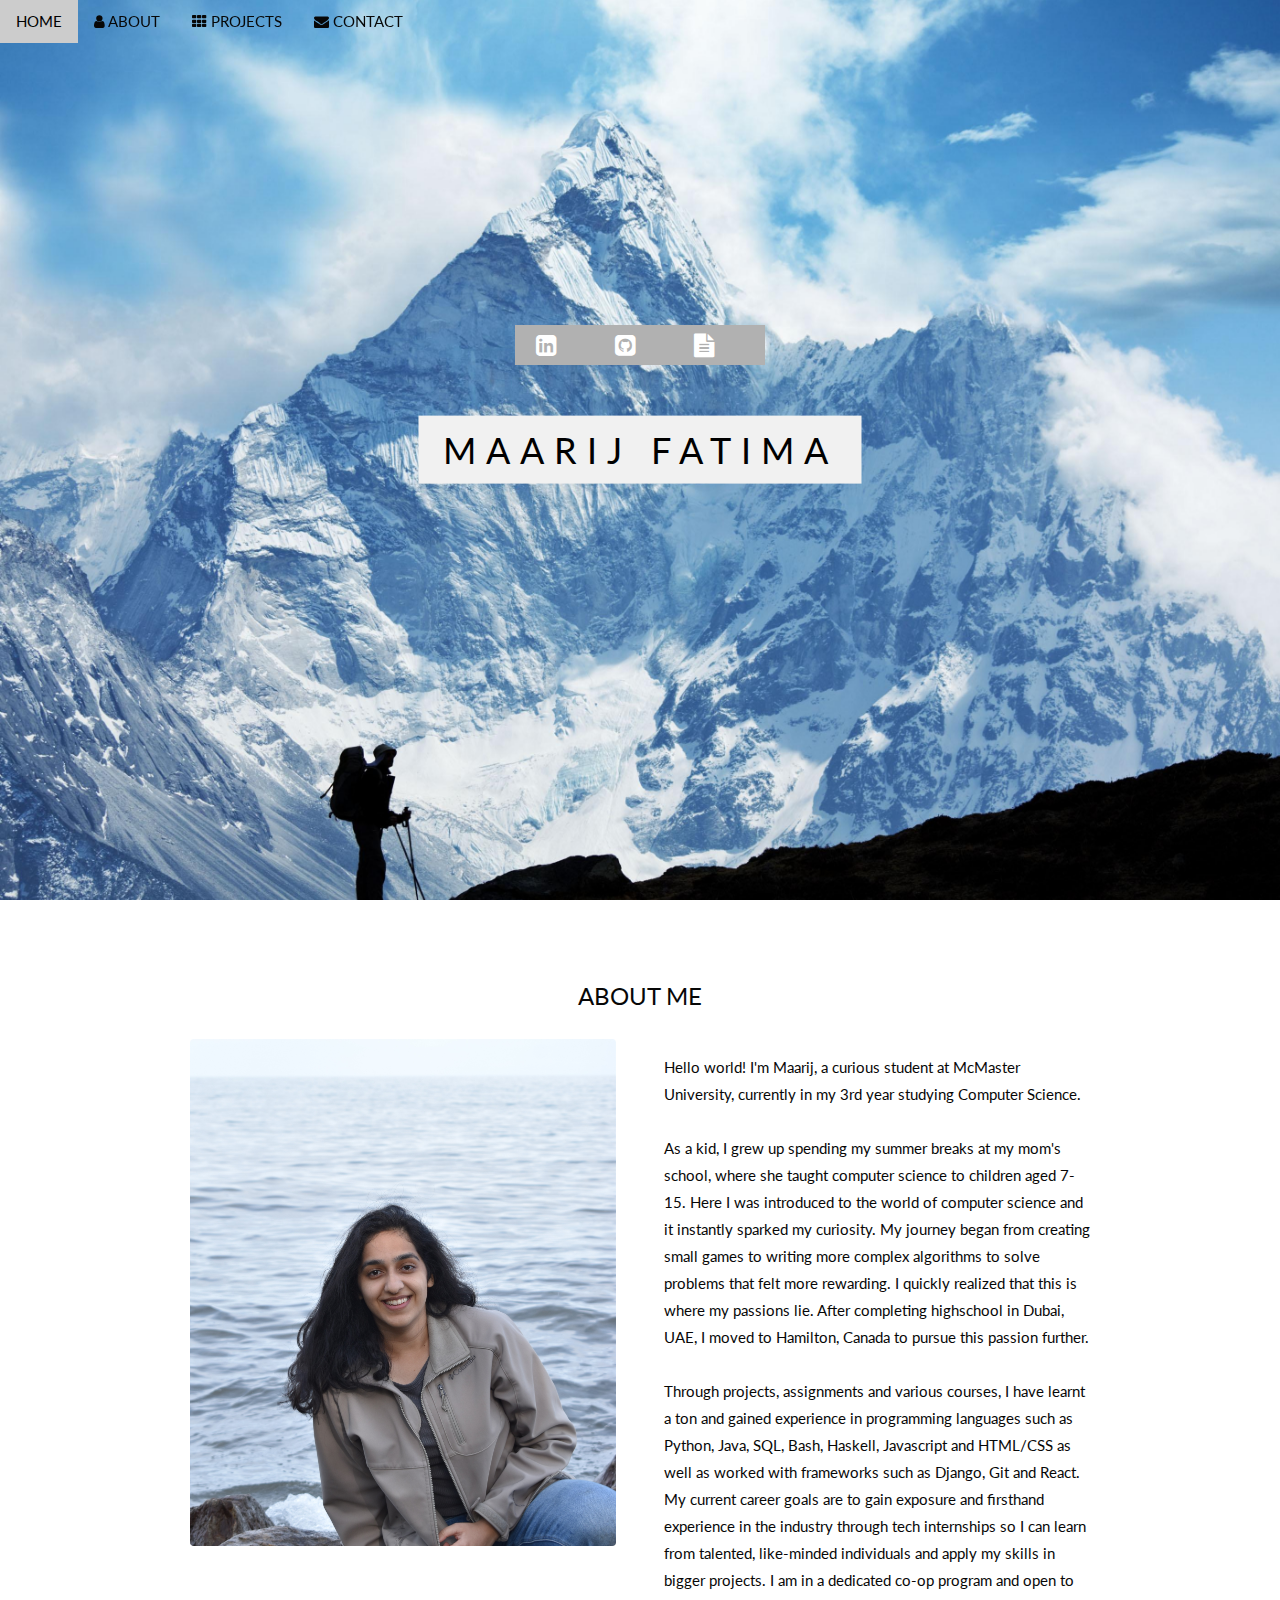
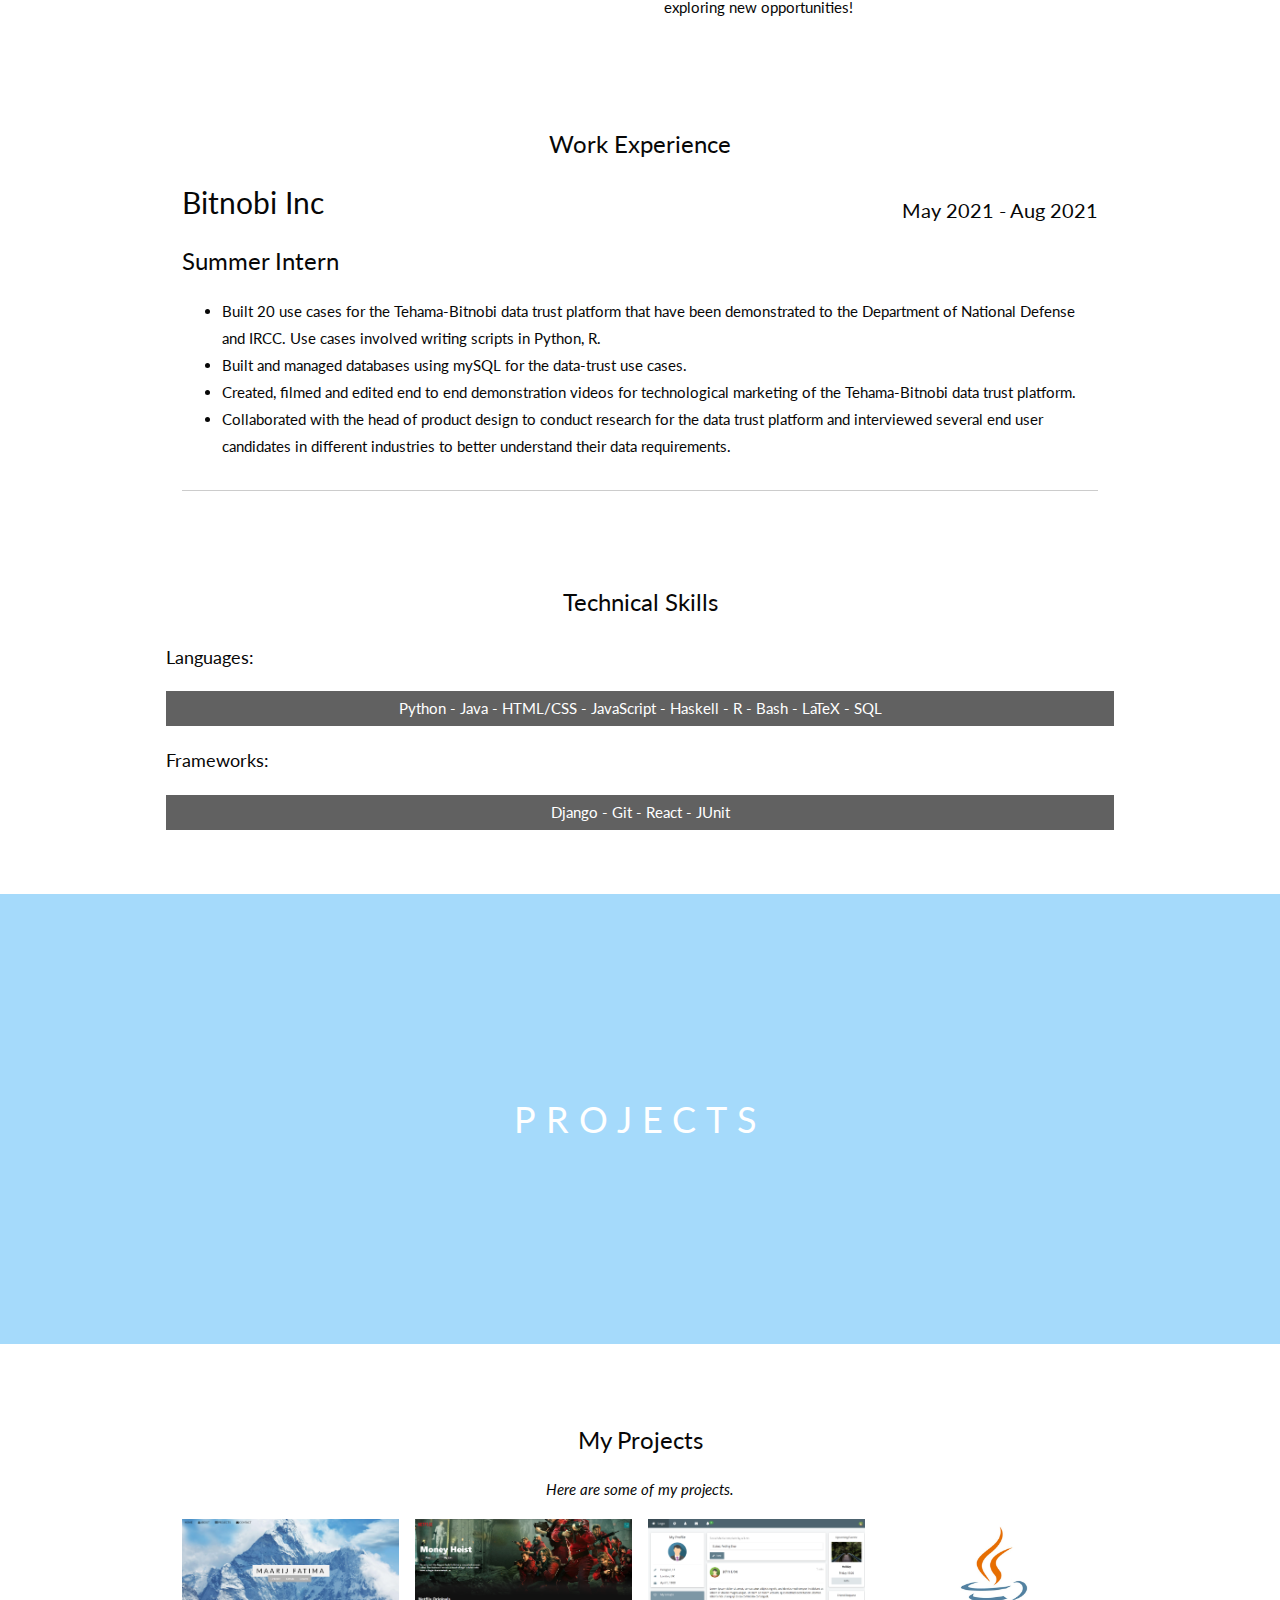
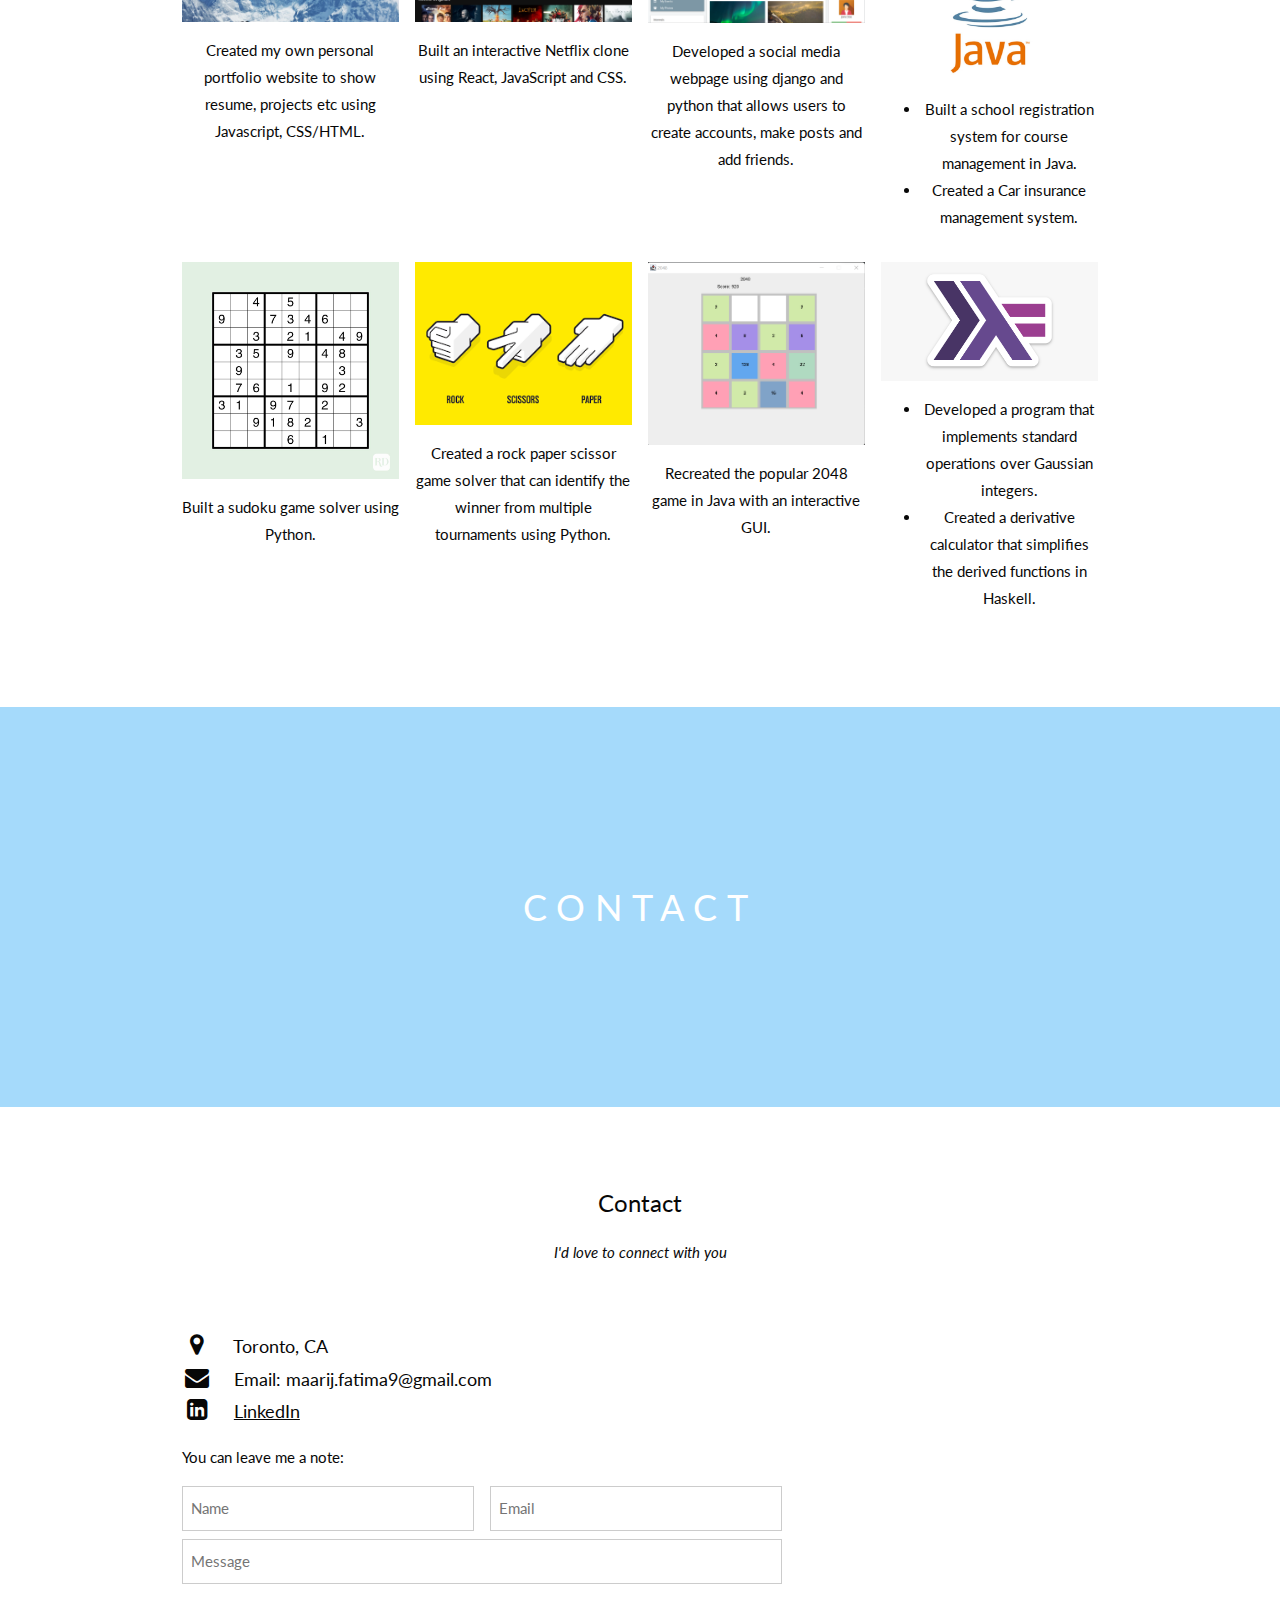
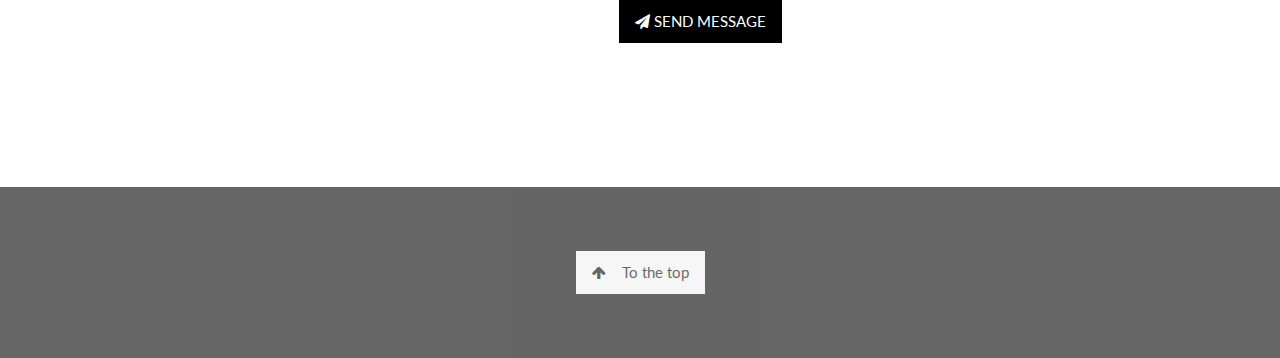
<file: index.html>
<!DOCTYPE html>
<html>
<title>Maarij Fatima</title>
<meta charset="UTF-8">
<meta name="viewport" content="width=device-width, initial-scale=1">
<link rel="stylesheet" href="https://www.w3schools.com/w3css/4/w3.css">
<link rel="stylesheet" href="https://fonts.googleapis.com/css?family=Lato">
<link rel="stylesheet" href="https://cdnjs.cloudflare.com/ajax/libs/font-awesome/4.7.0/css/font-awesome.min.css">
<link rel="stylesheet" href="style.css">

<!-- <style>  </style> -->

<body>

    <!-- Navbar (sit on top) -->
    <div class="w3-top">
        <div class="w3-bar" id="myNavbar">
            <a class="w3-bar-item w3-button w3-hover-black w3-hide-medium w3-hide-large w3-right"
                href="javascript:void(0);" onclick="toggleFunction()" title="Toggle Navigation Menu">
                <i class="fa fa-bars"></i>
            </a>
            <a href="#home" class="w3-bar-item w3-button">HOME</a>
            <a href="#about" class="w3-bar-item w3-button w3-hide-small"><i class="fa fa-user"></i> ABOUT</a>
            <a href="#portfolio" class="w3-bar-item w3-button w3-hide-small"><i class="fa fa-th"></i> PROJECTS</a>
            <a href="#contact" class="w3-bar-item w3-button w3-hide-small"><i class="fa fa-envelope"></i> CONTACT</a>
            <!-- <a href="#" class="w3-bar-item w3-button w3-hide-small w3-right w3-hover-red">
                <i class="fa fa-search"></i>
            </a> -->
        </div>

        <!-- Navbar on small screens -->
        <div id="navDemo" class="w3-bar-block w3-white w3-hide w3-hide-large w3-hide-medium">
            <a href="#about" class="w3-bar-item w3-button" onclick="toggleFunction()">ABOUT</a>
            <a href="#portfolio" class="w3-bar-item w3-button" onclick="toggleFunction()">PROJECTS</a>
            <a href="#contact" class="w3-bar-item w3-button" onclick="toggleFunction()">CONTACT</a>
            <a href="#" class="w3-bar-item w3-button">SEARCH</a>
        </div>
    </div>

    <!-- First Parallax Image with Logo Text -->
    <div class="bgimg-1 w3-display-container" id="home">
        <div class="w3-display-middle" style="white-space:nowrap;">
            <span class="w3-center w3-padding-large w3-light-grey w3-xxlarge w3-wide w3-animate-opacity"><span
                    class="w3-hide-small"></span>MAARIJ FATIMA</span>
        </div>
        <div class="w3-center w3-animate-opacity w3-display-position" id="mainButtons">
            <a href="https://www.linkedin.com/in/maarij-fatima-ba228a195/" target="_blank" class='w3-button w3-center'
                type="button"><i class="fa fa-linkedin-square fa-fw w3-hover-text-black w3-xlarge w3-margin-right"
                    aria-hidden="true"></i></a>
            <a href="https://github.com/maarij21" target="_blank" class='w3-button w3-center' type="button"><i
                    class="fa fa-github-square fa-fw w3-hover-text-black w3-xlarge w3-margin-right"
                    aria-hidden="true"></i></a>
            <a href="Maarij_s_Resume.pdf" target="_blank" class='w3-button w3-center' type="button"><i
                    class="fa fa-file-text fa-fw w3-hover-text-black w3-xlarge w3-margin-right" aria-hidden="true"></i>
            </a>
        </div>
    </div>


    <!-- Container (About Section) -->
    <div class="w3-content w3-container w3-padding-64" id="about">
        <h3 class="w3-center">ABOUT ME</h3>
        <!-- <p class="w3-center"><em>I love photography</em></p>
         <p></p> -->
        <div class="w3-row">
            <div class="w3-col m6 w3-center w3-padding-large">
                <!-- <p><b><i class="fa fa-user w3-margin-right"></i>My Name</b></p><br> -->
                <img src="maarij.JPG" class="w3-round w3-image" alt="Photo of Me" width="500" height="333">
            </div>

            <!-- Hide this text on small devices -->
            <div class="w3-col m6 w3-padding-large">
                <p>Hello world! I'm Maarij, a curious student at McMaster University, currently in my 3rd year
                    studying Computer Science. <br>
                    <br>

                    As a kid, I grew up spending my summer breaks at my mom's school, where she taught computer science
                    to
                    children aged 7-15. Here I was introduced to the world of computer science and it instantly sparked
                    my curiosity. My journey began from creating small games to writing more complex algorithms to
                    solve
                    problems that felt more rewarding. I quickly realized that this is where my passions lie. After
                    completing highschool in Dubai, UAE, I moved to Hamilton, Canada to pursue this passion further.
                    <br>
                    <br>
                    Through projects, assignments and various courses, I have learnt a ton and gained experience in
                    programming languages such as Python, Java, SQL, Bash, Haskell, Javascript and HTML/CSS as well as
                    worked with
                    frameworks such as Django, Git and React. My current career goals are to gain exposure and
                    firsthand experience in the industry through tech internships so I can learn from talented,
                    like-minded individuals and apply my skills in bigger projects. I am in a dedicated
                    co-op program and open to exploring new opportunities!

                </p>
            </div>
        </div>

        <div class="w3-content w3-container w3-padding-64" id="about">
            <h3 class="w3-center">Work Experience</h3>

            <div class="job">
                <h2>Bitnobi Inc</h2>
                <h3>Summer Intern</h3>
                <h4>May 2021 - Aug 2021</h4>
                <ul>
                    <li>Built 20 use cases for the Tehama-Bitnobi data trust platform that have been demonstrated to the
                        Department of
                        National Defense and IRCC. Use cases involved writing scripts in Python, R.</li>
                    <li>Built and managed databases using mySQL for the data-trust use cases.</li>
                    <li>Created, filmed and edited end to end demonstration videos for technological marketing of the
                        Tehama-Bitnobi
                        data trust platform.
                    <li>Collaborated with the head of product design to conduct research for the data trust platform and
                        interviewed
                        several end user candidates in different industries to better understand their data
                        requirements.</li>
                </ul>
            </div>
        </div>

        <h3 class="w3-center">Technical Skills</h3>
        <p class="w3-large"></i>Languages:</p>

        <div class="w3-light-grey">
            <div class="w3-container w3-padding-small w3-dark-grey w3-center" style="width:100%">Python - Java -
                HTML/CSS - JavaScript - Haskell - R - Bash -
                LaTeX - SQL</div>
        </div>
        <p class="w3-large"></i>Frameworks:</p>

        <div class="w3-light-grey">
            <div class="w3-container w3-padding-small w3-dark-grey w3-center" style="width:100%">Django - Git - React -
                JUnit</div>
        </div>

    </div>

    <!-- Second Parallax Image with Portfolio Text -->
    <div class="bgimg-2 w3-display-container w3-opacity-min">
        <div class="w3-display-middle">
            <span class="w3-xxlarge w3-text-white w3-wide">PROJECTS</span>
        </div>
    </div>

    <!-- Container (Portfolio Section) -->
    <div class="w3-content w3-container w3-padding-64" id="portfolio">
        <h3 class="w3-center">My Projects</h3>
        <p class="w3-center"><em>Here are some of my projects.<br></em></p>

        <!-- Responsive Grid. Four columns on tablets, laptops and desktops. Will stack on mobile devices/small screens (100% width) -->
        <div class="w3-row-padding w3-center w3-section">
            <div class="w3-col m3">
                <img src="port.png" style="width:100%" onclick="onClick(this)" class="w3-hover-opacity"
                    alt="Web Development">
                <p>
                    Created my own personal portfolio website to show resume, projects etc using Javascript, CSS/HTML.
                </p>
            </div>

            <div class="w3-col m3">
                <img src="netflix.png" style="width:100%" onclick="onClick(this)" class="w3-hover-opacity"
                    alt="Netflix clone">
                <p>
                    Built an interactive Netflix clone using React, JavaScript and CSS.
                </p>
            </div>

            <div class="w3-col m3">
                <img src="social.png" style="width:100%" onclick="onClick(this)" class="w3-hover-opacity"
                    alt="Social media platform">
                <p>
                    Developed a social media webpage using django and python that allows users to create accounts, make
                    posts and add
                    friends.
                </p>
            </div>

            <div class="w3-col m3">
                <img src="java.jpg" style="width:100%" onclick="onClick(this)" class="w3-hover-opacity"
                    alt="java projects">
                <ul>
                    <li>Built a school registration system for course management in Java.</li>
                    <li>Created a Car insurance management system.</li>
                </ul>
            </div>
        </div>

        <div class="w3-row-padding w3-center w3-section">
            <div class="w3-col m3">
                <img src="Sudoku.jpg" style="width:100%" onclick="onClick(this)" class="w3-hover-opacity"
                    alt="Sudoku Game">
                <p>
                    Built a sudoku game solver using Python.
                </p>
            </div>

            <div class="w3-col m3">
                <img src="rps.png" style="width:100%" onclick="onClick(this)" class="w3-hover-opacity"
                    alt="rock paper scissor solver">
                <p>
                    Created a rock paper scissor game solver that can identify the winner from multiple tournaments
                    using Python.
                </p>
            </div>

            <div class="w3-col m3">
                <img src="2048.png" style="width:100%" onclick="onClick(this)" class="w3-hover-opacity" alt="2048 Game">
                <p>
                    Recreated the popular 2048 game in Java with an interactive GUI.
                </p>
            </div>

            <div class="w3-col m3">
                <img src="haskell.png" style="width:100%" onclick="onClick(this)" class="w3-hover-opacity"
                    alt="java projects">
                <ul>
                    <li>Developed a program that implements standard operations over Gaussian integers.</li>
                    <li>Created a derivative calculator that simplifies the derived functions in Haskell.</li>
                </ul>
            </div>

            <!--<button class="w3-button w3-padding-large w3-light-grey" style="margin-top:64px">LOAD MORE</button> -->
        </div>
    </div>

    <!-- Modal for full size images on click-->
    <div id="modal01" class="w3-modal w3-black" onclick="this.style.display='none'">
        <span class="w3-button w3-large w3-black w3-display-topright" title="Close Modal Image"><i
                class="fa fa-remove"></i></span>
        <div class="w3-modal-content w3-animate-zoom w3-center w3-transparent w3-padding-64">
            <img id="img01" class="w3-image">
            <p id="caption" class="w3-opacity w3-large"></p>
        </div>
    </div>

    <!-- Third Parallax Image with Portfolio Text -->
    <div class="bgimg-3 w3-display-container w3-opacity-min">
        <div class="w3-display-middle">
            <span class="w3-xxlarge w3-text-white w3-wide">CONTACT</span>
        </div>
    </div>

    <!-- Container (Contact Section) -->
    <div class="w3-content w3-container w3-padding-64" id="contact">
        <h3 class="w3-center">Contact</h3>
        <p class="w3-center"><em>I'd love to connect with you</em></p>

        <div class="w3-row w3-padding-32 w3-section w3-centre">
            <div class="w3-col m8 w3-panel">
                <div class="w3-large w3-margin-bottom">
                    <i class="fa fa-map-marker fa-fw w3-hover-text-black w3-xlarge w3-margin-right"></i> Toronto, CA<br>
                    <i class="fa fa-envelope fa-fw w3-hover-text-black w3-xlarge w3-margin-right"></i> Email:
                    maarij.fatima9@gmail.com<br>
                    <i class="fa fa-linkedin-square fa-fw w3-hover-text-black w3-xlarge w3-margin-right"
                        aria-hidden="true"></i> <a href="https://www.linkedin.com/in/maarij-fatima-ba228a195/"
                        target="_blank" type="button"> LinkedIn</a><br>

                </div>
                <p>You can leave me a note:</p>
                <form action="/action_page.php" target="_blank">
                    <div class="w3-row-padding" style="margin:0 -16px 8px -16px">
                        <div class="w3-half">
                            <input class="w3-input w3-border" type="text" placeholder="Name" required name="Name">
                        </div>
                        <div class="w3-half">
                            <input class="w3-input w3-border" type="text" placeholder="Email" required name="Email">
                        </div>
                    </div>
                    <input class="w3-input w3-border" type="text" placeholder="Message" required name="Message">
                    <button class="w3-button w3-black w3-right w3-section" type="submit">
                        <i class="fa fa-paper-plane"></i> SEND MESSAGE
                    </button>
                </form>
            </div>
        </div>
    </div>

    <!-- Footer -->
    <footer class="w3-center w3-black w3-padding-64 w3-opacity w3-hover-opacity-off">
        <a href="#home" class="w3-button w3-light-grey"><i class="fa fa-arrow-up w3-margin-right"></i>To the top</a>
    </footer>

    <script src="index.js"></script>

</body>

</html>
</file>
<file: style.css>
body,
    h1,
    h2,
    h3,
    h4,
    h5,
    h6 {
        font-family: "Lato", sans-serif;
    }

    body,
    html {
        height: 100%;
        color: rgb(7, 7, 7);
        line-height: 1.8;
    }

    #mainButtons {
        display: inline-flex;
        color: rgb(255, 255, 255);
        height: 40px;
        width: 250px;
        right: 515px;
        top: 325px;
        background-color: rgb(177, 177, 177);
    }

    .job { position: relative; margin-bottom: 1em; padding-bottom: 1em; border-bottom: 1px solid #ccc; }
    .job h4 { position: absolute; top: 0.35em; right: 0 }
    .job p { margin: 0.75em 0 3em 0; }

    /* Create a Parallax Effect */
    .bgimg-1,
    .bgimg-2,
    .bgimg-3 {
        background-attachment: fixed;
        background-position: center;
        background-repeat: no-repeat;
        background-size: cover;
    }

    /* First image (Logo. Full height) */
    .bgimg-1 {
        background-image: url('nature4.jpg');
        height: 100%;
        width: 100%;
    }

    /* Second image (Portfolio) */
    .bgimg-2 {
        background-image: url("blue.jpg");
        height: 50%;
        width: 100%;
    }

    /* Third image (Contact) */
    .bgimg-3 {
        background-image: url("blue.jpg");
        min-height: 400px;
    }

    .w3-wide {
        letter-spacing: 10px;
    }

    .w3-hover-opacity {
        cursor: pointer;
    }
    

    /* Turn off parallax scrolling for tablets and phones */
    @media only screen and (max-device-width: 1600px) {

        .bgimg-1,
        .bgimg-2,
        .bgimg-3 {
            background-attachment: scroll;
            min-height: 400px;
        }
    }
</file>
